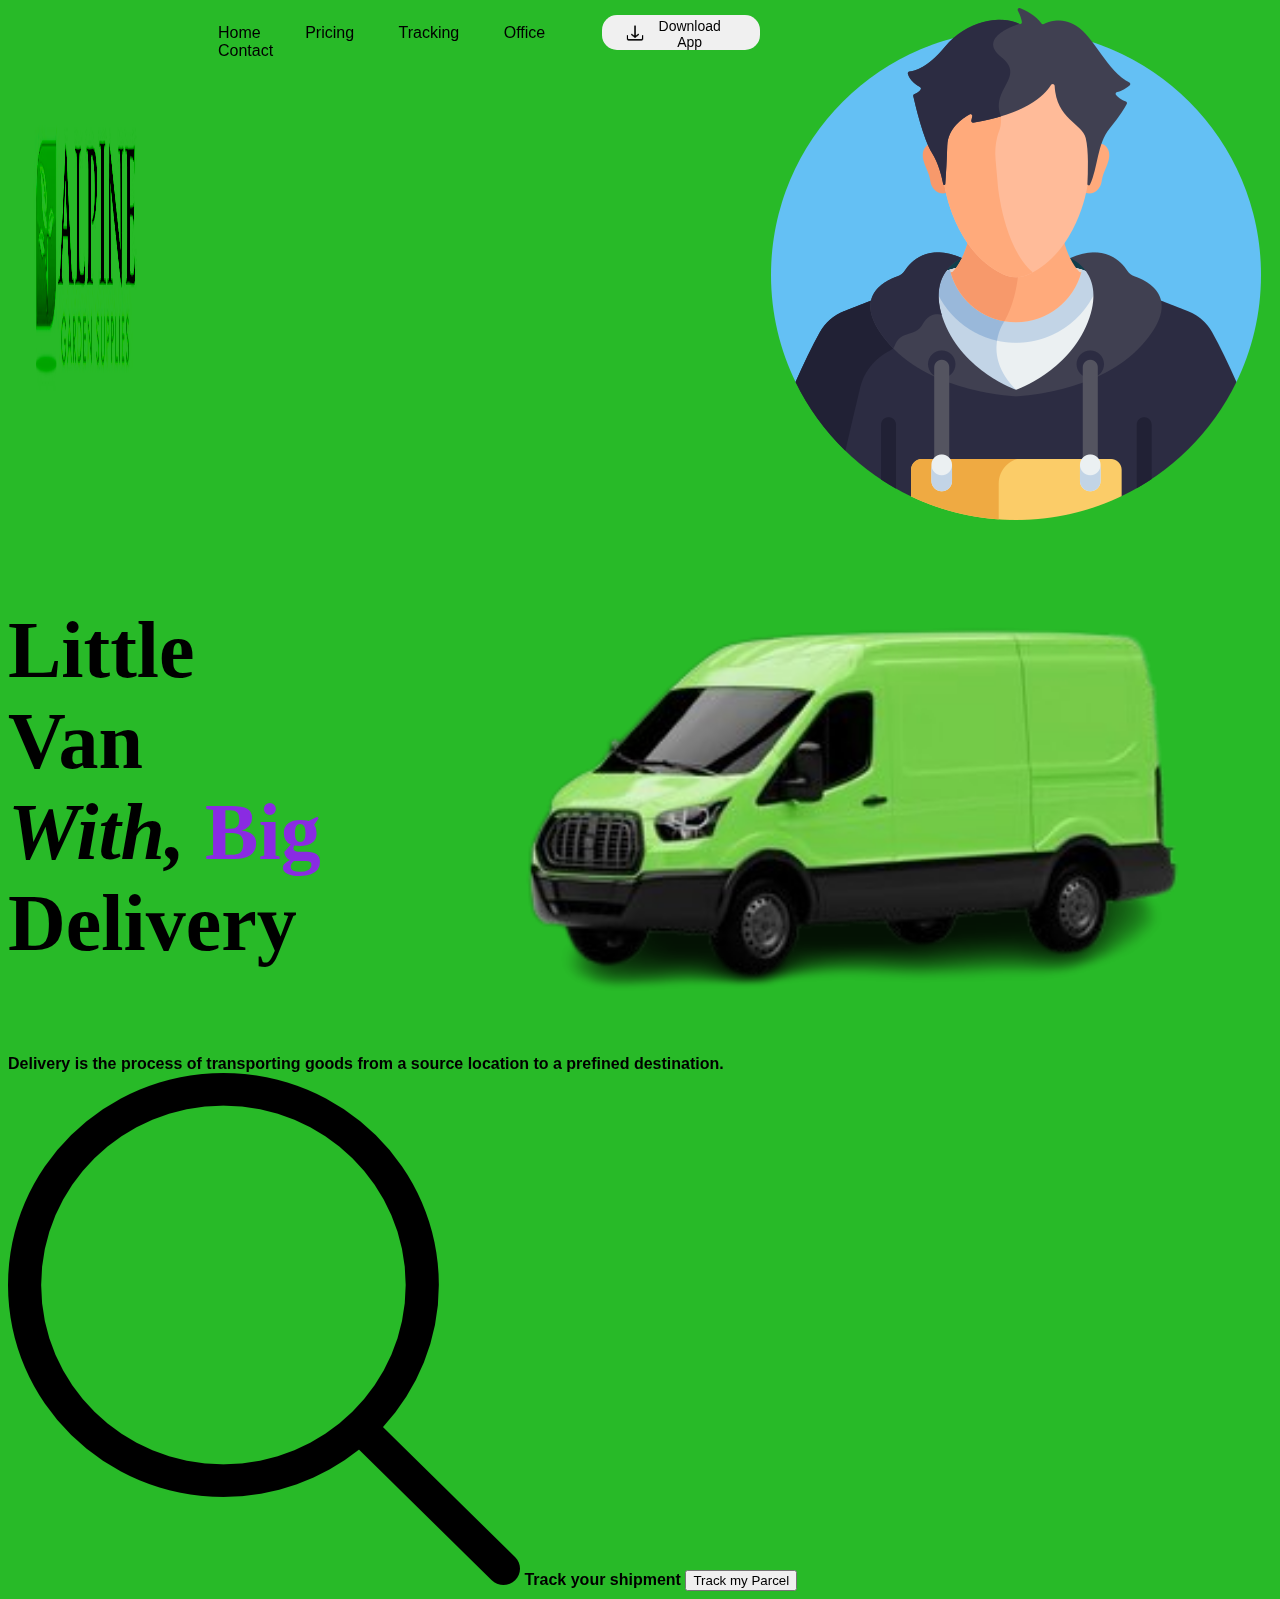
<file: index.html>
<!DOCTYPE html>
<html lang="en">
<head>
    <style>
        @import url('https://fonts.googleapis.com/css2?family=Noto+Sans:ital,wght@0,100..900;1,100..900&display=swap');
        </style>
        
    <meta charset="UTF-8">
    <meta name="viewport" content="width=device-width, initial-scale=1.0">
    <title>Document</title>
    <link rel="stylesheet" href="util.css">
</head>
<body>
    <div class="container">
        
    <img src="2.jpg" alt ="schoolworkspro" class = "logo"></img>
        <div class  = "center-items"></div>
    <ul>
        <li>Home</li>
        <li>Pricing</li>
        <li>Tracking</li>
        <li>Office</li>
        <li>Contact</li>
      </ul>
     
      <button type="button" class="download">
        <img src="download.png" alt="" class="download-icon"> 
        <span class="download-text">Download App</span>
    </button>
    <img src="boy.png" alt="Profile Photo" class="profile-icon">

    </div>

    
    </div>
<br>
<div class = "body-container">
    <h1 class ="body-title">
        Little Van <br> <strong class = "subtitle">With,</strong>
        <strong class = "bigcolor" >Big</strong><br> Delivery
    </h1>

    <img src="van.png" alt="van-image"class ="van-img">
</div><br><div class ="descp-cont"> 
    <strong class = "noto-sans-descp">Delivery is the process of transporting goods
        from a source location to a prefined destination.
    </strong>
    
</div>


<div class="search-box-container">
    <img src="search.png" class = "searchimg" alt="searchimg">
<strong>Track your shipment</strong>
<button>Track my Parcel</button>
</div>


</body>
</html>
</file>
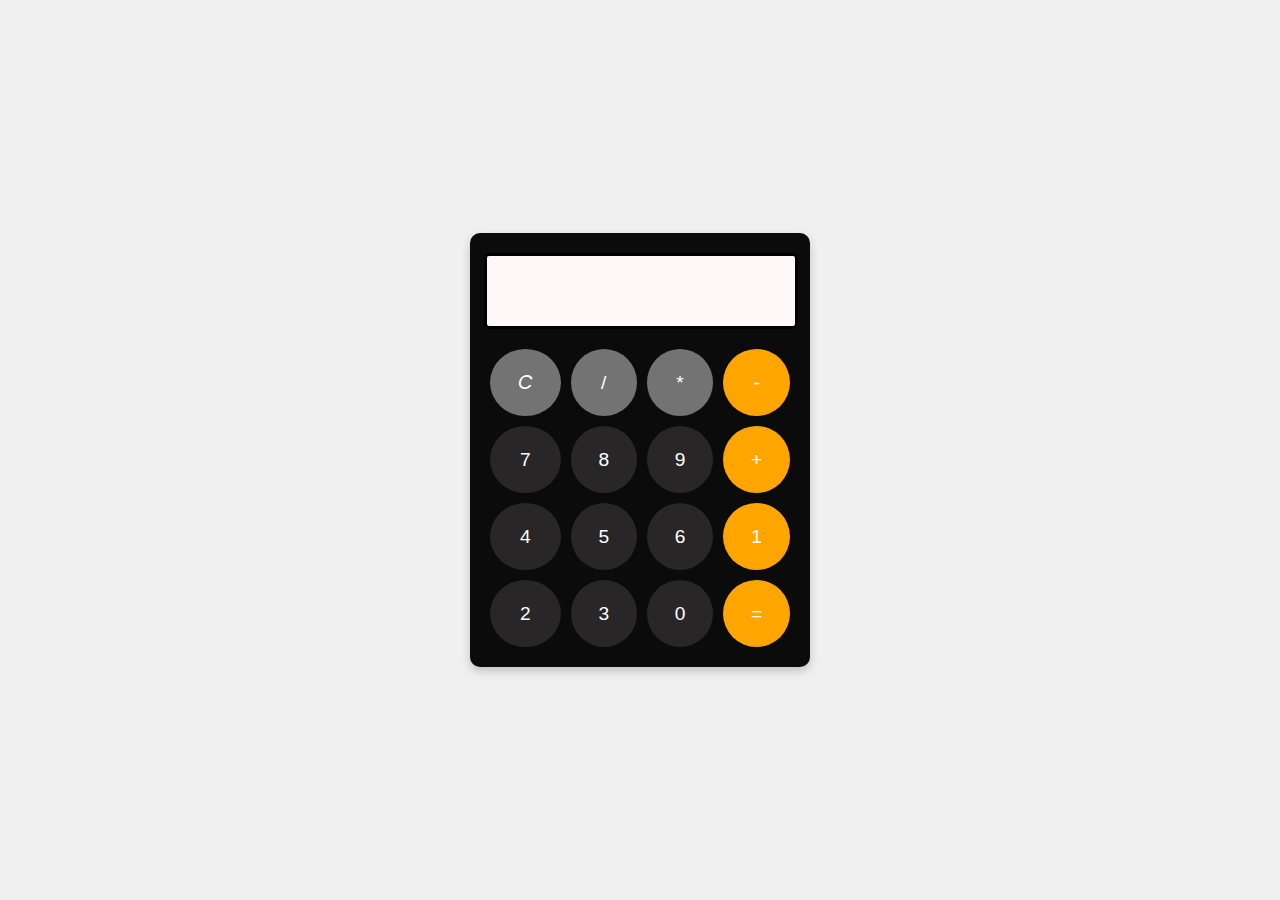
<file: calc.html>
<!DOCTYPE html>
<html lang="en">
<head>
<meta charset="UTF-8">
<meta name="viewport" content="width=device-width, initial-scale=1.0">
<link rel="stylesheet" href="styles.css">

<title>Calculator</title>
</head>
<body>
<div class="calculator">
<input type="text" class=" display poppins-regular " id="display" enabled>
<div class="buttons" >
    <button class= "greyclr poppins-regular-italic" >C</button>
    <button class = "greyclr" >/</button>
    <button class="greyclr" >*</button>
    <button class="clr">-</button>
    <button>7</button>
    <button>8</button>
    <button>9</button>
    <button class="clr">+</button>
    <button>4</button>
    <button>5</button>
    <button>6</button>
    <button class="clr">1</button>
    <button>2</button>
    <button>3</button>
    <button>0</button>
    <button class="clr">=</button>
</div>
</div>
    <script src= "calc.js"></script>
</body>
</html>
</file>
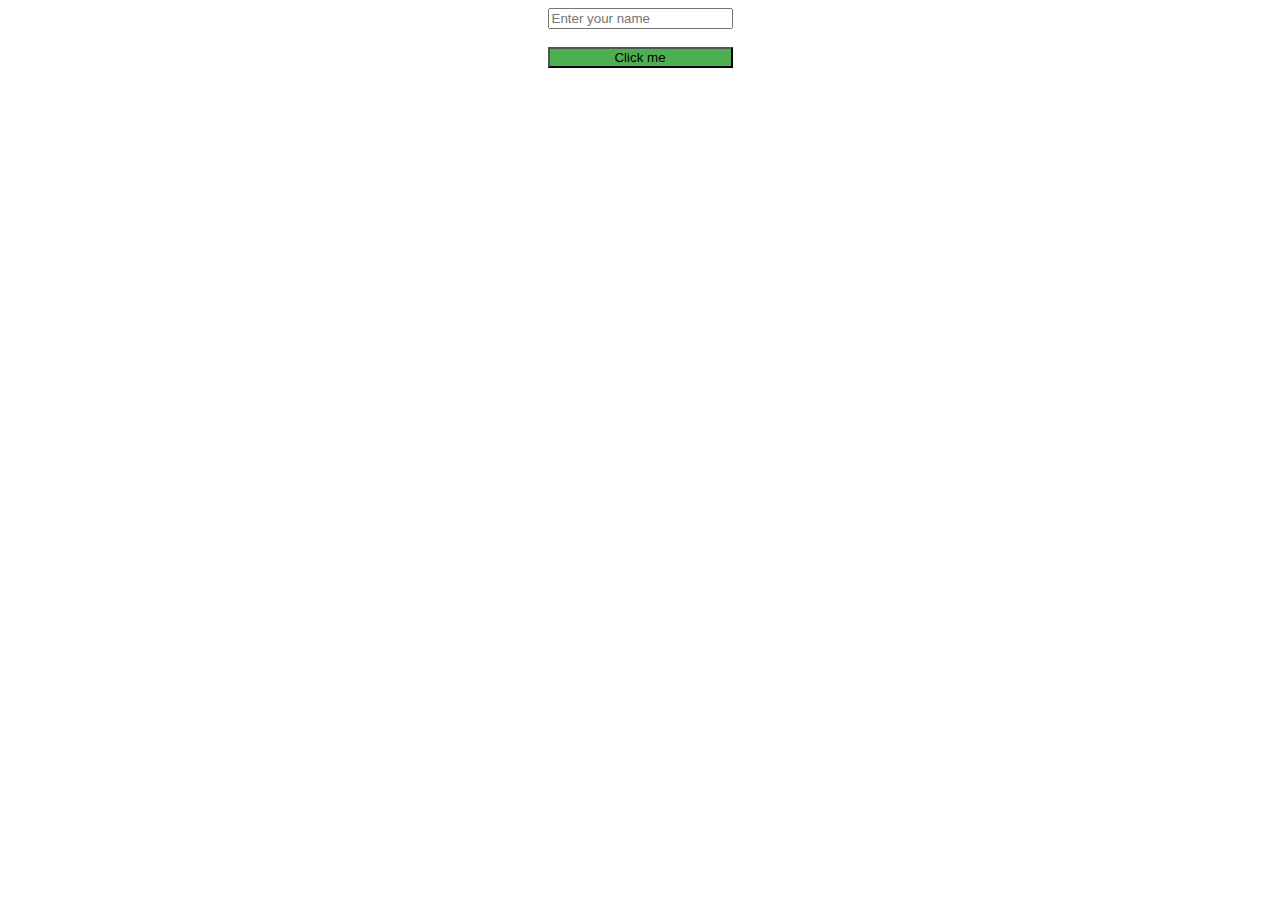
<file: day7.html>
<!DOCTYPE html>
<html lang="en">
<head>
    <meta charset="UTF-8">
    <meta name="viewport" content="width=device-width, initial-scale=1.0">
    <title>Document</title>
    <link rel="stylesheet" href="try.css">
</head>
<body>
    <div class = "con">
    <input type="text" placeholder= "Enter your name" id = "name" name ="name">
    <br>
    <button onclick="clicked()">Click me </button>


    </div>
    <script src= "script.js"></script>
</body>
</html>
</file>
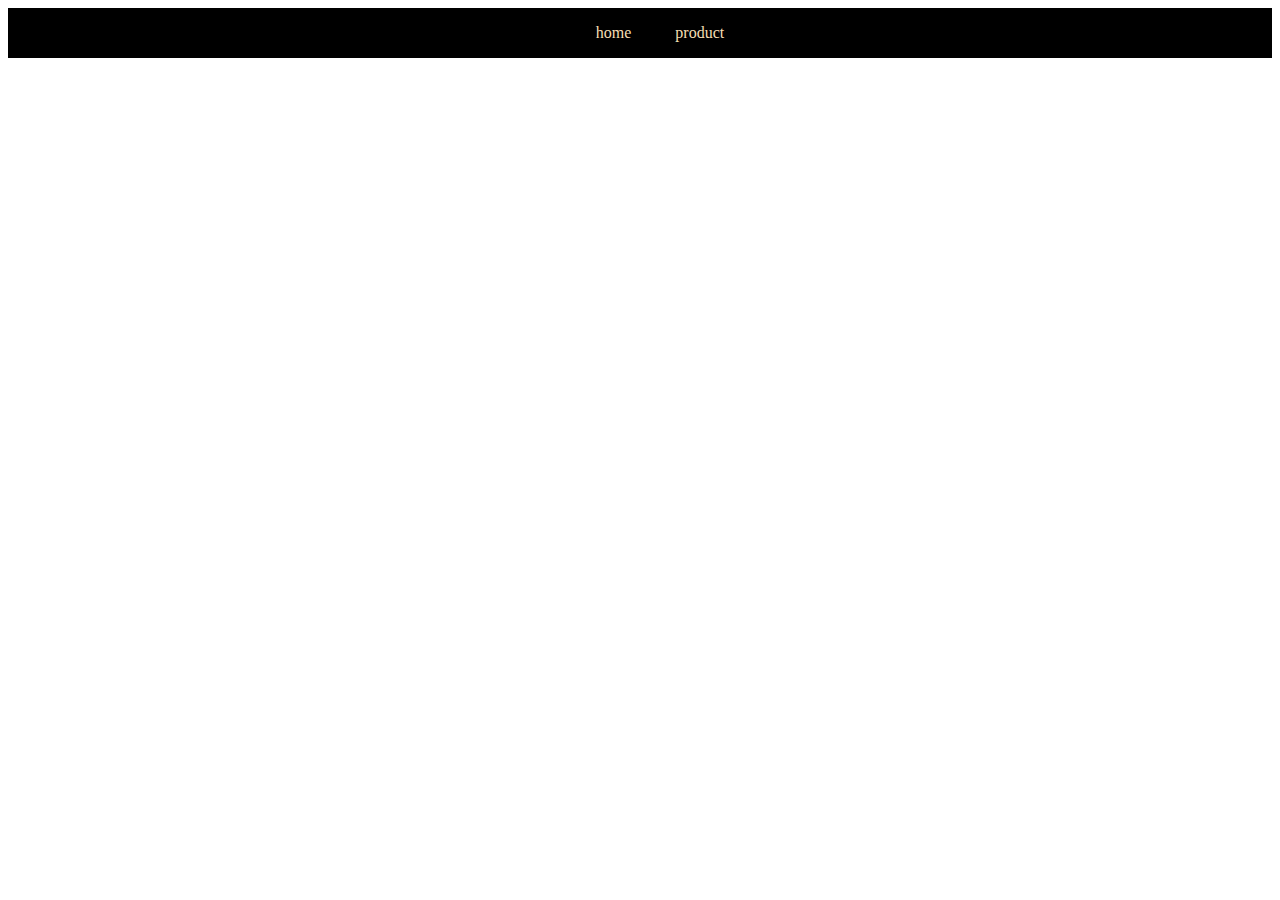
<file: navbar.html>
<!DOCTYPE html>
<html lang="en">
<head>
    <meta charset="UTF-8">
    <meta name="viewport" content="width=device-width, initial-scale=1.0">
    <title>Document</title>
    <link rel="stylesheet" href="try.css">
</head>
<body>
<div class = "container">
    <ul>
        <li>home </li>
        <li>product</li>
    </ul>
</div>
</body>
</html>
</file>
<file: util.css>
.logo{
    width: 150px;
    mix-blend-mode: color-burn;
    
}

.container{
    display: flex;
    
}

body{
    background-color: rgb(40, 186, 40);
    font-family: sans-serif;
}

li{
    display:inline;
    padding: 20px;
   
}
.download {
    display: flex; /* Use flexbox to align items */
    align-items: center; /* Align items vertically */
    justify-content: center; /* Center align text and icon horizontally */
    margin-top: 7px;
    text-align: center;
    width: 180px;
    height: 35px;
    border-radius: 15px;
    cursor: pointer;
    background-color: #f0f0f0; /* Optional: Add background color */
    border: none; /* Optional: Remove border */
}

.download-icon {

    width: 22px;
    margin-left:16px; /* Add some spacing between icon and text */
}

.download-text {
    padding: 30px;
    margin-left: -21px;
    margin-top: 3px;
    text-align: center;
    font-size: 14px; /* Optional: Adjust text size */
    color: #000; /* Optional: Text color */
}

.body-title{
    font-family: 'Moranga IT';
    font-weight: bold;
    font-size: 5em;
    display:table-row-group;
}

.subtitle{
    font-style: italic;

}

.bigcolor{
    color:blueviolet;
}

.body-container{
    display:flex;
    align-items: center;
    justify-content: left;
}

.van-img{
    width: 850px;
    padding-left:100px;
}

.center-items{
    display: flex;
    justify-content: center;
    align-items: center;
}
</file>
<file: styles.css>
@import url('https://fonts.googleapis.com/css2?family=Poppins:ital,wght@0,100;0,200;0,300;0,400;0,500;0,600;0,700;0,800;0,900;1,100;1,200;1,300;1,400;1,500;1,600;1,700;1,800;1,900&family=Roboto:ital,wght@0,100;0,300;0,400;0,500;0,700;0,900;1,100;1,300;1,400;1,500;1,700;1,900&display=swap');
.poppins-thin {
    font-family: "Poppins", sans-serif;
    font-weight: 100;
    font-style: normal;
  }
  
  .poppins-extralight {
    font-family: "Poppins", sans-serif;
    font-weight: 200;
    font-style: normal;
  }
  
  .poppins-light {
    font-family: "Poppins", sans-serif;
    font-weight: 300;
    font-style: normal;
  }
  
  .poppins-regular {
    font-family: "Poppins", sans-serif;
    font-weight: 400;
    font-style: normal;
  }
  
  .poppins-medium {
    font-family: "Poppins", sans-serif;
    font-weight: 500;
    font-style: normal;
  }
  
  .poppins-semibold {
    font-family: "Poppins", sans-serif;
    font-weight: 600;
    font-style: normal;
  }
  
  .poppins-bold {
    font-family: "Poppins", sans-serif;
    font-weight: 700;
    font-style: normal;
  }
  
  .poppins-extrabold {
    font-family: "Poppins", sans-serif;
    font-weight: 800;
    font-style: normal;
  }
  
  .poppins-black {
    font-family: "Poppins", sans-serif;
    font-weight: 900;
    font-style: normal;
  }
  
  .poppins-thin-italic {
    font-family: "Poppins", sans-serif;
    font-weight: 100;
    font-style: italic;
  }
  
  .poppins-extralight-italic {
    font-family: "Poppins", sans-serif;
    font-weight: 200;
    font-style: italic;
  }
  
  .poppins-light-italic {
    font-family: "Poppins", sans-serif;
    font-weight: 300;
    font-style: italic;
  }
  
  .poppins-regular-italic {
    font-family: "Poppins", sans-serif;
    font-weight: 400;
    font-style: italic;
  }
  
  .poppins-medium-italic {
    font-family: "Poppins", sans-serif;
    font-weight: 500;
    font-style: italic;
  }
  
  .poppins-semibold-italic {
    font-family: "Poppins", sans-serif;
    font-weight: 600;
    font-style: italic;
  }
  
  .poppins-bold-italic {
    font-family: "Poppins", sans-serif;
    font-weight: 700;
    font-style: italic;
  }
  
  .poppins-extrabold-italic {
    font-family: "Poppins", sans-serif;
    font-weight: 800;
    font-style: italic;
  }
  
  .poppins-black-italic {
    font-family: "Poppins", sans-serif;
    font-weight: 900;
    font-style: italic;
  }
  




body {
    font-family: "Poppins", sans-serif;
    display: flex;
    justify-content: center;
    align-items: center;
    height: 100vh;
    margin: 0;
    background-color: #f0f0f0;
}

.calculator {
    
    background-color: #0b0b0b;
    border-radius: 10px;
    box-shadow: 0 4px 10px rgba(0, 0, 0, 0.2);
    padding: 20px;
    width: 300px;
}

.display {
    display: grid;
    width: 96%;
    height: 50px;
    font-size: 1.5em;
    text-align: right;
    border: 3px solid;
    padding :10px;
    border-radius: 5px;
    margin-bottom: 20px;
    
    margin-left: -6px;
    background-color: #fff8f8;
    
   
}

.display:disabled {
    background-color: #000000;
}

.buttons {
    display: grid;
    grid-template-columns: auto auto auto auto;
    gap: 10px;
}

button {
    font-size: 1.2em;
    height: 67px;
    padding: 15px;
    border: none;
    border-radius:75%;
    background-color: #282626;
    color: #ffffff;
    
    
}



.greyclr {
    background-color:#737373 ;
}


.clr {
    background-color: orange
}
</file>
<file: try.css>
.container { 
background: #000;  
display :grid;
text-align: center;
align-items: center;
 justify-items: center;
}
li{
    color: wheat;;
    display: inline;
    padding: 20px
}

.con{
    display:grid;
    align-items: center;
    justify-content: center;

    
}

button{
    justify-items: auto;
    background-color: #4CAF50;
}
</file>
